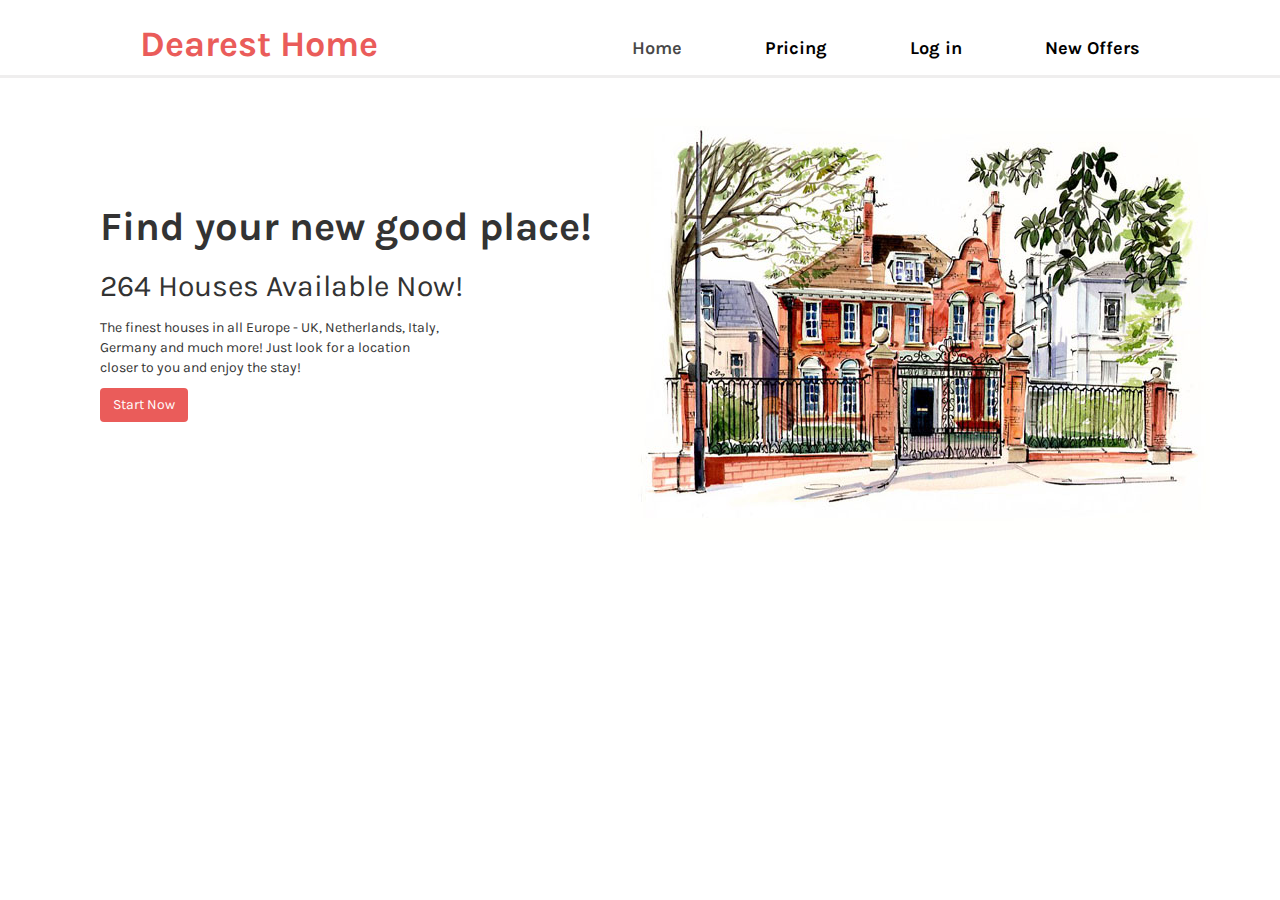
<file: dearest home/index.html>
<!DOCTYPE html>
<html lang="en">
<head>
    <meta charset="UTF-8">
    <meta name="viewport" content="width=device-width, initial-scale=1.0">
    <meta http-equiv="X-UA-Compatible" content="ie=edge">
    <title>Document</title>

    <!-- CSS -->
    <link href="css/styles/style_index.css" rel="stylesheet">

    <!-- BOOTSTRAP CSS -->
    <link href="css/bootstrap.min.css" rel="stylesheet">
</head>
<body>
    
    <div class="header">
            <div id="titulo"><h1><b>Dearest Home</b></h1></div>

                <ul class="menu">
                            <li><a class="active" href="#home"><b>Home</b></a></li>
                            <li><a href="#pricing"><b>Pricing</b></a></li>
                            <li><a href="#login"><b>Log in</b></a></li>
                            <li><a href="#about"><b>New Offers</b></a></li>
                      </ul>
        </div>
    </div>
    </div>
    </header>

</div>

<div class="container">
     <div id="textos">
       <p id="t1"><b>Find your new good place!</b></p>
       <p id="t2">264 Houses Available Now!</p>
       <p id="t3">The finest houses in all Europe - UK, Netherlands, Italy, Germany and much more! Just look for a location closer to you 
            and enjoy the stay!
        </p>
       <button type="button" class="btn" type="submit">Start Now</button>
    </div>

    <div id="imagens">
    <img alt="" src="Images/gary-wing.png"/>
    </div>
</div>

    <footer>

        <!--<p>&copy; 2019</p>-->
        <!-- BOOTSTRAP JAVASCRIPT E JQUERY -->
            <script type="text/javascript" href="js/bootstrap.min.js"></script>
            <script type="text/javascript" href="js/jquery-3.4.1.min.js"></script>
    </footer>
</body>
</html>
</file>
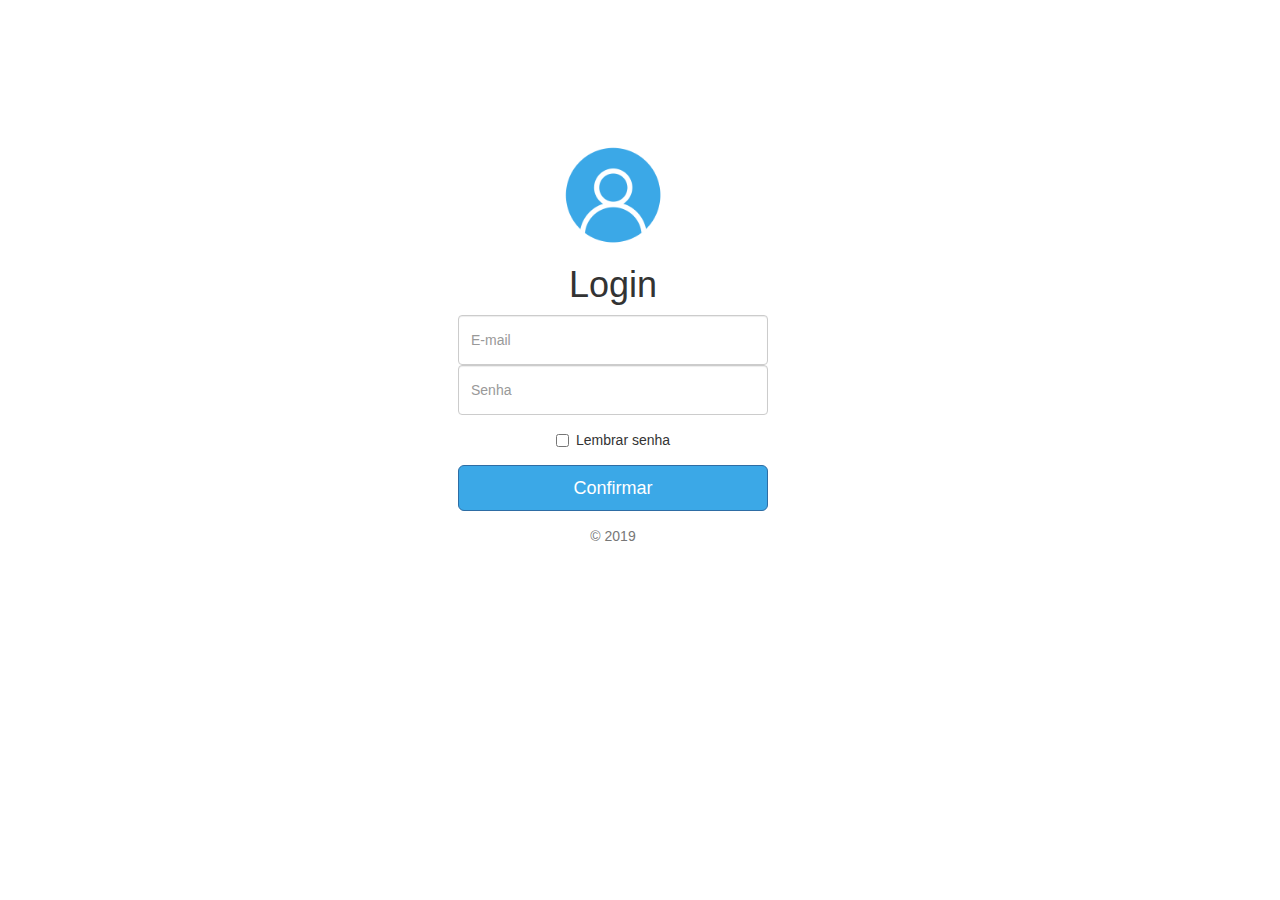
<file: tela-login/tela_login.html>
<!DOCTYPE html>
<html lang="en">
<head>
    <meta charset="UTF-8">
    <meta name="viewport" content="width=device-width, initial-scale=1.0">
    <meta http-equiv="X-UA-Compatible" content="ie=edge">

    <!-- CSS -->
    <link href="css/styles/tela_login.css" rel="stylesheet">

    <!-- BOOTSTRAP CSS -->
    <link href="css/bootstrap.min.css" rel="stylesheet">


    <title>Login</title>
</head>
<body>
    <div class="form-group">
        
            
            <img class="mb-4" src="login.png" alt="" height="100">
        <h1 class="mb-4">Login</h1>

        <div class="form-group">
        <input type="email" class="form-control" id="endEmail" placeholder="E-mail">

        <input type="password" class="form-control" id="senha" placeholder="Senha"></div>

        <div class="form-group">
        <div class="checkbox mb-3">
            <label><input type="checkbox">Lembrar senha</label>
        </div>
        </div>

        <div class="form-group">
        <button class="btn btn-primary btn-lg btn-block" style="left: 30%; background-color: #3ba8e7" type="submit">Confirmar</button>
        </div>

        <p class="mt-5 mb-3 text-muted" style="margin-top: 5%">&copy; 2019</p>
    </div>

            



    </div>

    <footer>
        <!-- BOOTSTRAP JAVASCRIPT E JQUERY -->
            <script type="text/javascript" href="js/bootstrap.min.js"></script>
            <script type="text/javascript" href="js/jquery-3.4.1.min.js"></script>
    </footer>
</body>
</html>
</file>
<file: dearest home/css/styles/style_index.css>
@import url('https://fonts.googleapis.com/css?family=Karla&display=swap');
@import url('https://fonts.googleapis.com/css?family=Lobster&display=swap');

body {
    height: 500px;
}

.header {
    justify-content: space-between;
    

    font-family: 'Karla', sans-serif;
    background-color: white;
    border-bottom: solid rgba(221, 219, 219, 0.466);
}

#titulo {
    font-size: 2.5em;
    color: #ea5c5a;
    display: inline-block;
    padding-top: 5px;
    padding-left: 140px;
}



.menu {
    padding-top: 20px;
    padding-right: 45px;
    float: right;
    margin-right: 20px;
    margin-top: 15px;
}

li {
    display: inline;
    margin-right: 70px;
  }


  li a {
    font-size: 1.3em;
    color: black;
    text-align: center;
    padding: 10px 5px;
  }

  li a:hover {
    text-decoration: none;
    color: rgba(0, 0, 0, 0.719);
  }

  .active {
      text-decoration: none;
      color: rgba(0, 0, 0, 0.719);
  }





  .container {
    padding-top: 40px;
}

  #textos {
      padding-top: 80px;
      padding-left: 30px;
      width: 550px;
      font-family: 'Karla', sans-serif;
      display: inline-block;
}

   #t1 {
    font-size: 40px;
    width: 550px;
}

   #t2 {
    font-size: 30px;
    width: 550px;
}

#t3 {
    width: 350px;
}

   #imagens {
    float: right;
}

.btn {
    background-color: #ea5c5a;
    color: white;
    font-size: 30px;
  }


img {
    width: 100%;
    height: auto;
}


footer {
  padding-top: 20px;
  text-align: center;
}
</file>
<file: tela-login/css/styles/tela_login.css>
body {
    background-color: #f5f5f5; 
    text-align: center;
    width: 330px; 
    left: 35%;  
    padding:10px;
    position: absolute; 
    top: 15%;
}

#senha {
    height: 50px; 
}

#endEmail {
    height: 50px;
}
</file>
